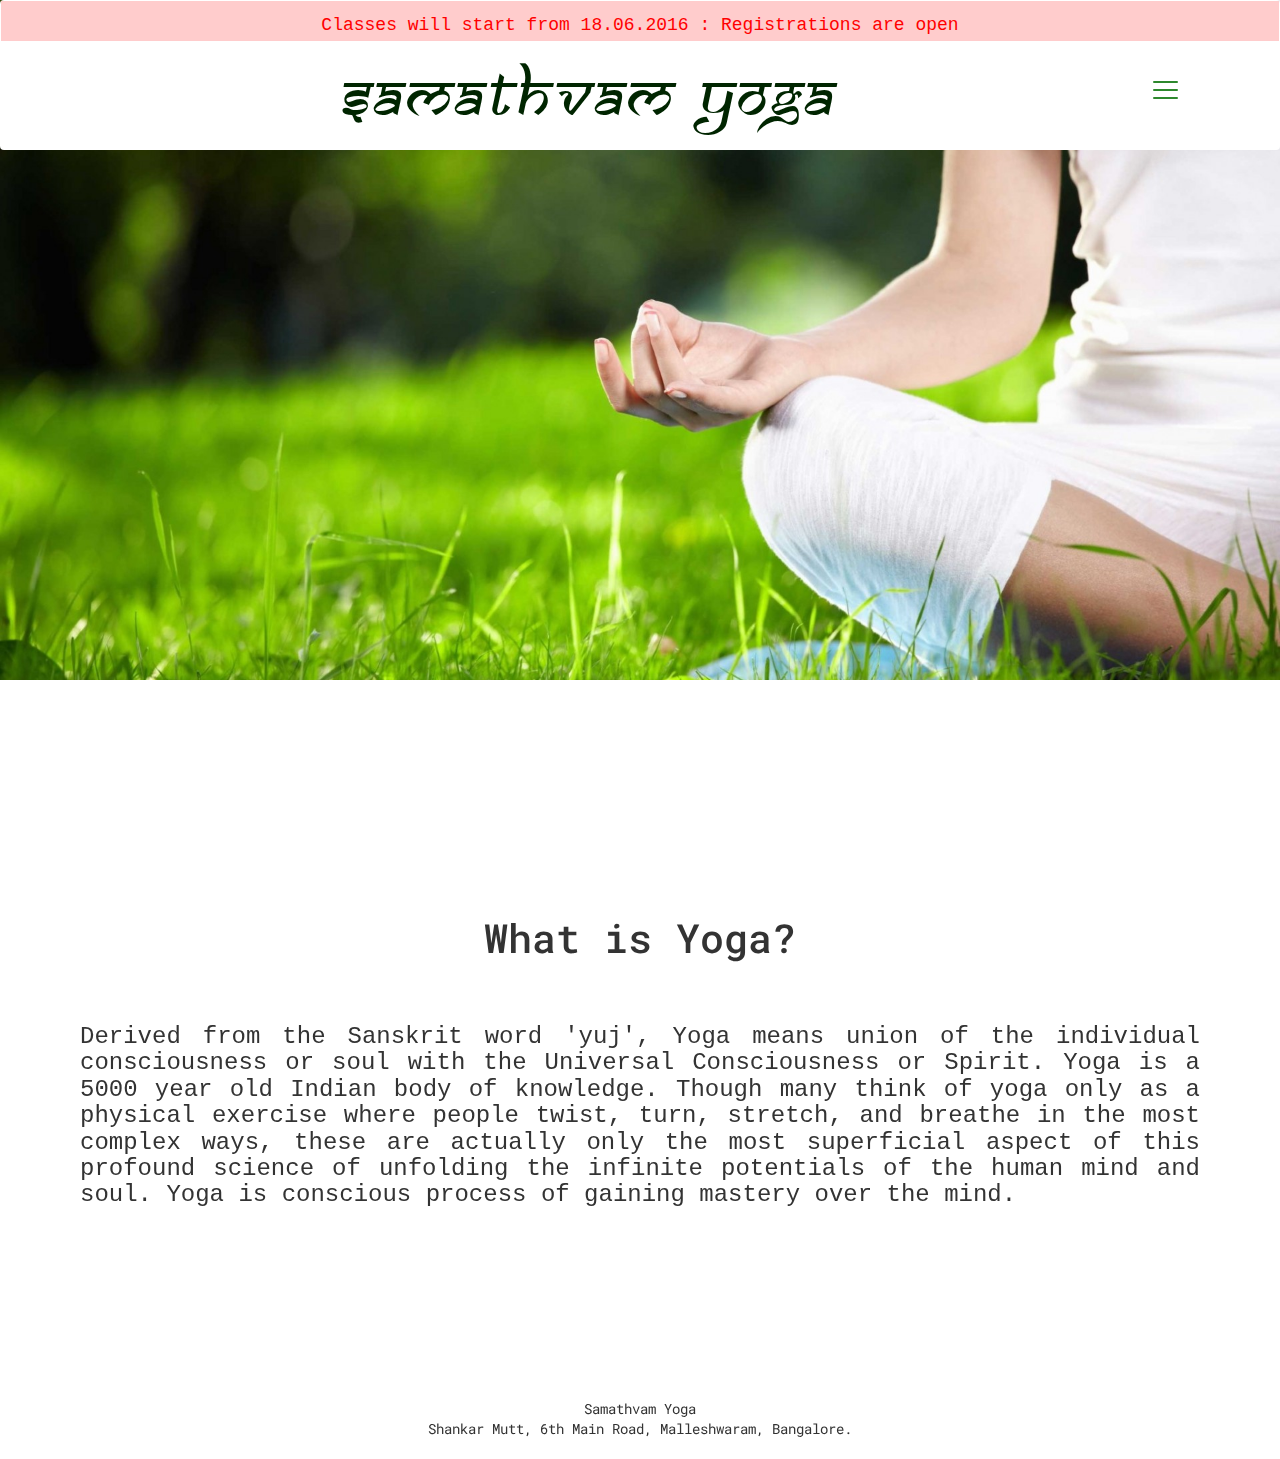
<file: index.html>
<!DOCTYPE HTML>
<html lang="en">
	<head>

		<meta charset="utf-8">
	    <meta http-equiv="X-UA-Compatible" content="IE=edge">
	    <meta name="viewport" content="width=device-width, initial-scale=1">

	    <link rel="shortcut icon" href="images/favicon.ico" /> <!--favicon-->
	    <title>Samathvam Yoga</title>

	    <!-- CSS Stylesheets-->
	    <link href="css/normalize.css" rel="stylesheet" type="text/css">
        <link href="css/bootstrap.min.css" rel="stylesheet" type="text/css">
        <link href="./jquery-ui-1.11.4.custom/jquery-ui.min.css" rel="stylesheet" type="text/css">
        <link href="css/style.css" rel="stylesheet" type="text/css">

        <!--Fonts-->
        <link href='https://fonts.googleapis.com/css?family=Roboto+Mono:400,500,700' rel='stylesheet' type='text/css'><!--Roboto Mono-->

        <!-- Javascript Files -->
        <script src="./js/jquery-1.11.3.js" type="text/javascript"></script>
        <script src="./jquery-ui-1.11.4.custom/jquery-ui.min.js" type="text/javascript"></script>
        <script src="./js/bootstrap.min.js" type="text/javascript"></script>
        <script src="parallax.js-1.3.1/parallax.min.js" type="text/javascript"></script>

        <script type="text/javascript">

        //hamburgler 's code
        function togglescroll() {
            $('body').on('touchstart', function(e) {
                if ($('body').hasClass('noscroll')) {
                    e.preventDefault();
                }
            });
        }

        $(document).ready(function() {
            togglescroll()
            $(".icon").click(function() {
            $(".mobilenav").fadeToggle(500);
            $(".top-menu").toggleClass("top-animate");
            $("body").toggleClass("noscroll");
            $(".mid-menu").toggleClass("mid-animate");
            $(".bottom-menu").toggleClass("bottom-animate");
        });


        $(".mobilenav li a").mouseenter(function(){
           	$(this).css("font-weight","bolder");
           	$(this).css("text-decoration","underline");
            $(this).animate({
            	"color": "#002500",                         //code for styling anchor elements inside hamburgler
            	"letter-spacing":"8px"},850,function(){});
            });

        $(".mobilenav li a").mouseleave(function(){

            $(this).animate({
            	"color": "#2d882d",
            	"letter-spacing":"0.5px"},200,function(){});
            	$(this).css("font-weight","bold");
            	$(this).css("text-decoration","none");
            });



        $(document).keydown(function(e) {            //code for hamburgler
            if (e.keyCode == 27) {
                $(".mobilenav").fadeOut(500);
                $(".top-menu").removeClass("top-animate");
                $("body").removeClass("noscroll");
                $(".mid-menu").removeClass("mid-animate");
                $(".bottom-menu").removeClass("bottom-animate");
  			}
			});
    	});

        </script>



	</head>


	<body>

		<style type="text/css">
			@font-face {font-family: Samarkan; src: url('SAMARO__.TTF');}
			#top-title  h1 {
				font-family: Samarkan;
				font-size: 60px;
				letter-spacing: 4px;
				color: #002500;
				text-align: center;

			}
			#top-title a {
				text-decoration: none !important;
			}
		</style>

		<nav class="navbar">
			<div class="announcement">
				<h4>Classes will start from 18.06.2016 : Registrations are open</h4>
			</div>
			<div class="row top-margin">
				<div class="col-md-5 col-md-offset-3">
					<div id="top-title">
						<a href="index.html"><h1>SAMATHVAM YOGA</h1></a>
					</div>
				</div>
	    		<!--hamburgler's code-->
	    		<div class="col-md-1 col-md-offset-3">
					<div class="mobilenav">
						<ul>
							<li><a href="index.html">Home</a></li>
							<li><a href="#">About</a></li>
							<li><a href="#">Courses</a></li>
							<li><a href="#">Gallery</a></li>
					        <li><a href="#">Blog</a></li>
					        <li><a href="#">Contact</a></li>
				        </ul>
			        </div>
			        <a href="javascript:void(0)" class="icon">
				        <div class="hamburger"></div>
				        <div class="menui top-menu"></div>
				        <div class="menui mid-menu"></div>
				        <div class="menui bottom-menu"></div>

			        </a>
		    	</div>
	    	</div>
		</nav>




		<div class="jumbotron">
			<div class="parallax-window" data-parallax = "scroll" data-image-src="./images/jumbo.jpg"></div>
		</div>


		<div class="info">
			<h2>What is Yoga?<br><br></h2>
			<h3>Derived from the Sanskrit word 'yuj', Yoga means union of the individual consciousness or soul with the Universal Consciousness or Spirit. Yoga is a 5000 year old Indian body of knowledge. Though many think of yoga only as a physical exercise where people twist, turn, stretch, and breathe in the most complex ways, these are actually only the most superficial aspect of this profound science of unfolding the infinite potentials of the human mind and soul. Yoga is conscious process of gaining mastery over the mind. </h3>
		</div>


	</body>
	<footer>
		<div>
			<p>
				<br><br>Samathvam Yoga <br> Shankar Mutt, 6th Main Road, Malleshwaram, Bangalore.<br><br>
			</p>
		</div>
	</footer>
</html>
</file>
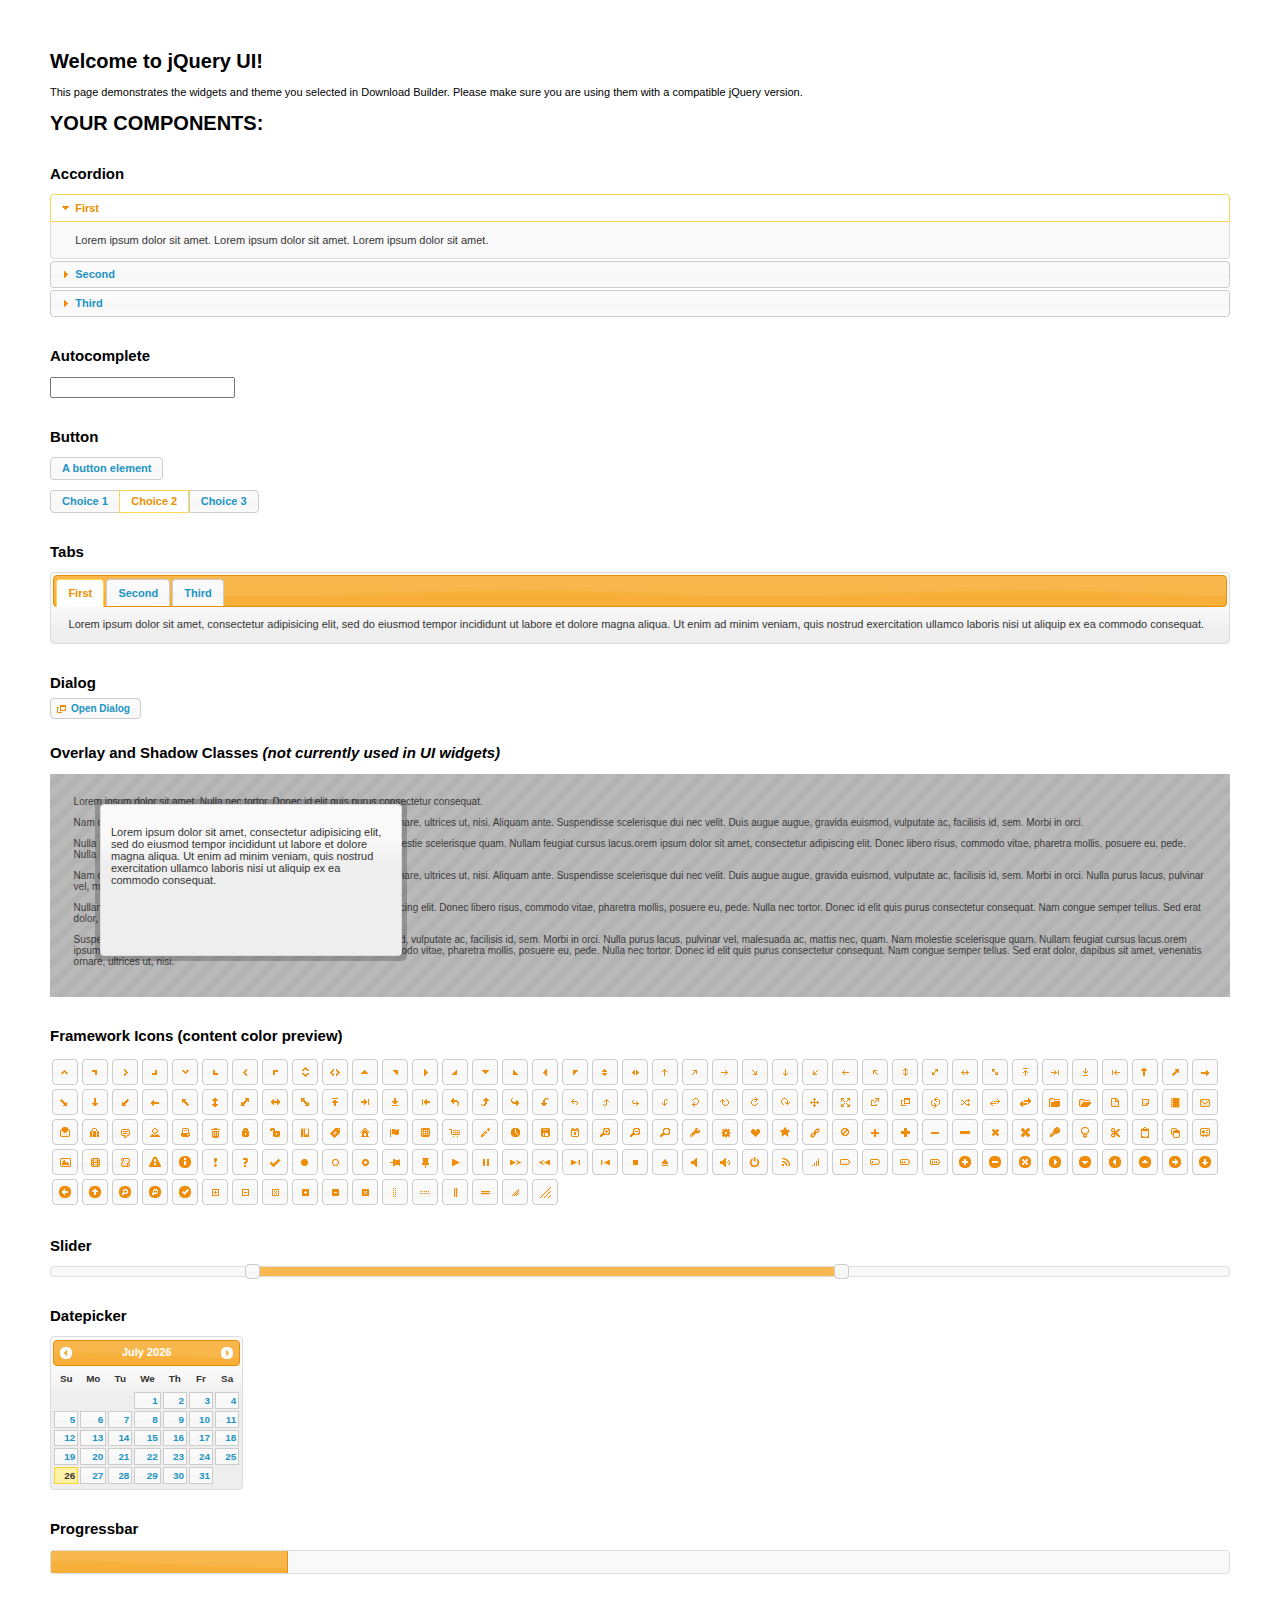
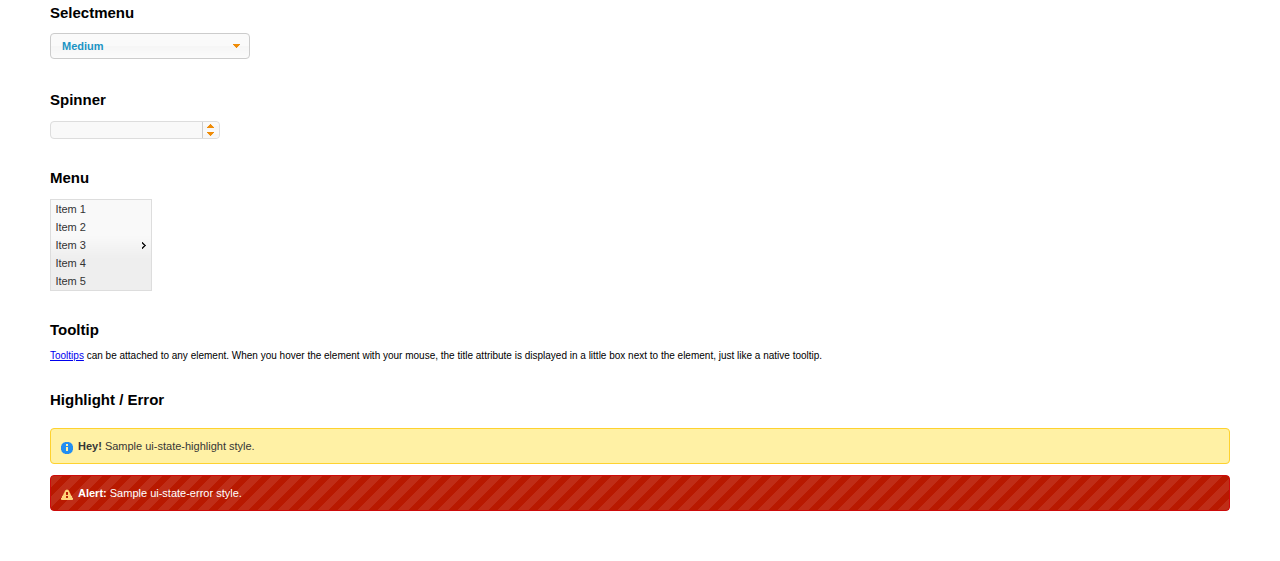
<file: jquery-ui-1.11.4.custom/index.html>
<!doctype html>
<html lang="us">
<head>
	<meta charset="utf-8">
	<title>jQuery UI Example Page</title>
	<link href="jquery-ui.css" rel="stylesheet">
	<style>
	body{
		font: 62.5% "Trebuchet MS", sans-serif;
		margin: 50px;
	}
	.demoHeaders {
		margin-top: 2em;
	}
	#dialog-link {
		padding: .4em 1em .4em 20px;
		text-decoration: none;
		position: relative;
	}
	#dialog-link span.ui-icon {
		margin: 0 5px 0 0;
		position: absolute;
		left: .2em;
		top: 50%;
		margin-top: -8px;
	}
	#icons {
		margin: 0;
		padding: 0;
	}
	#icons li {
		margin: 2px;
		position: relative;
		padding: 4px 0;
		cursor: pointer;
		float: left;
		list-style: none;
	}
	#icons span.ui-icon {
		float: left;
		margin: 0 4px;
	}
	.fakewindowcontain .ui-widget-overlay {
		position: absolute;
	}
	select {
		width: 200px;
	}
	</style>
</head>
<body>

<h1>Welcome to jQuery UI!</h1>

<div class="ui-widget">
	<p>This page demonstrates the widgets and theme you selected in Download Builder. Please make sure you are using them with a compatible jQuery version.</p>
</div>

<h1>YOUR COMPONENTS:</h1>


<!-- Accordion -->
<h2 class="demoHeaders">Accordion</h2>
<div id="accordion">
	<h3>First</h3>
	<div>Lorem ipsum dolor sit amet. Lorem ipsum dolor sit amet. Lorem ipsum dolor sit amet.</div>
	<h3>Second</h3>
	<div>Phasellus mattis tincidunt nibh.</div>
	<h3>Third</h3>
	<div>Nam dui erat, auctor a, dignissim quis.</div>
</div>



<!-- Autocomplete -->
<h2 class="demoHeaders">Autocomplete</h2>
<div>
	<input id="autocomplete" title="type &quot;a&quot;">
</div>



<!-- Button -->
<h2 class="demoHeaders">Button</h2>
<button id="button">A button element</button>
<form style="margin-top: 1em;">
	<div id="radioset">
		<input type="radio" id="radio1" name="radio"><label for="radio1">Choice 1</label>
		<input type="radio" id="radio2" name="radio" checked="checked"><label for="radio2">Choice 2</label>
		<input type="radio" id="radio3" name="radio"><label for="radio3">Choice 3</label>
	</div>
</form>



<!-- Tabs -->
<h2 class="demoHeaders">Tabs</h2>
<div id="tabs">
	<ul>
		<li><a href="#tabs-1">First</a></li>
		<li><a href="#tabs-2">Second</a></li>
		<li><a href="#tabs-3">Third</a></li>
	</ul>
	<div id="tabs-1">Lorem ipsum dolor sit amet, consectetur adipisicing elit, sed do eiusmod tempor incididunt ut labore et dolore magna aliqua. Ut enim ad minim veniam, quis nostrud exercitation ullamco laboris nisi ut aliquip ex ea commodo consequat.</div>
	<div id="tabs-2">Phasellus mattis tincidunt nibh. Cras orci urna, blandit id, pretium vel, aliquet ornare, felis. Maecenas scelerisque sem non nisl. Fusce sed lorem in enim dictum bibendum.</div>
	<div id="tabs-3">Nam dui erat, auctor a, dignissim quis, sollicitudin eu, felis. Pellentesque nisi urna, interdum eget, sagittis et, consequat vestibulum, lacus. Mauris porttitor ullamcorper augue.</div>
</div>



<!-- Dialog NOTE: Dialog is not generated by UI in this demo so it can be visually styled in themeroller-->
<h2 class="demoHeaders">Dialog</h2>
<p><a href="#" id="dialog-link" class="ui-state-default ui-corner-all"><span class="ui-icon ui-icon-newwin"></span>Open Dialog</a></p>

<h2 class="demoHeaders">Overlay and Shadow Classes <em>(not currently used in UI widgets)</em></h2>
<div style="position: relative; width: 96%; height: 200px; padding:1% 2%; overflow:hidden;" class="fakewindowcontain">
	<p>Lorem ipsum dolor sit amet,  Nulla nec tortor. Donec id elit quis purus consectetur consequat. </p><p>Nam congue semper tellus. Sed erat dolor, dapibus sit amet, venenatis ornare, ultrices ut, nisi. Aliquam ante. Suspendisse scelerisque dui nec velit. Duis augue augue, gravida euismod, vulputate ac, facilisis id, sem. Morbi in orci. </p><p>Nulla purus lacus, pulvinar vel, malesuada ac, mattis nec, quam. Nam molestie scelerisque quam. Nullam feugiat cursus lacus.orem ipsum dolor sit amet, consectetur adipiscing elit. Donec libero risus, commodo vitae, pharetra mollis, posuere eu, pede. Nulla nec tortor. Donec id elit quis purus consectetur consequat. </p><p>Nam congue semper tellus. Sed erat dolor, dapibus sit amet, venenatis ornare, ultrices ut, nisi. Aliquam ante. Suspendisse scelerisque dui nec velit. Duis augue augue, gravida euismod, vulputate ac, facilisis id, sem. Morbi in orci. Nulla purus lacus, pulvinar vel, malesuada ac, mattis nec, quam. Nam molestie scelerisque quam. </p><p>Nullam feugiat cursus lacus.orem ipsum dolor sit amet, consectetur adipiscing elit. Donec libero risus, commodo vitae, pharetra mollis, posuere eu, pede. Nulla nec tortor. Donec id elit quis purus consectetur consequat. Nam congue semper tellus. Sed erat dolor, dapibus sit amet, venenatis ornare, ultrices ut, nisi. Aliquam ante. </p><p>Suspendisse scelerisque dui nec velit. Duis augue augue, gravida euismod, vulputate ac, facilisis id, sem. Morbi in orci. Nulla purus lacus, pulvinar vel, malesuada ac, mattis nec, quam. Nam molestie scelerisque quam. Nullam feugiat cursus lacus.orem ipsum dolor sit amet, consectetur adipiscing elit. Donec libero risus, commodo vitae, pharetra mollis, posuere eu, pede. Nulla nec tortor. Donec id elit quis purus consectetur consequat. Nam congue semper tellus. Sed erat dolor, dapibus sit amet, venenatis ornare, ultrices ut, nisi. </p>

	<!-- ui-dialog -->
	<div class="ui-overlay"><div class="ui-widget-overlay"></div><div class="ui-widget-shadow ui-corner-all" style="width: 302px; height: 152px; position: absolute; left: 50px; top: 30px;"></div></div>
	<div style="position: absolute; width: 280px; height: 130px;left: 50px; top: 30px; padding: 10px;" class="ui-widget ui-widget-content ui-corner-all">
		<div class="ui-dialog-content ui-widget-content" style="background: none; border: 0;">
			<p>Lorem ipsum dolor sit amet, consectetur adipisicing elit, sed do eiusmod tempor incididunt ut labore et dolore magna aliqua. Ut enim ad minim veniam, quis nostrud exercitation ullamco laboris nisi ut aliquip ex ea commodo consequat.</p>
		</div>
	</div>

</div>

<!-- ui-dialog -->
<div id="dialog" title="Dialog Title">
	<p>Lorem ipsum dolor sit amet, consectetur adipisicing elit, sed do eiusmod tempor incididunt ut labore et dolore magna aliqua. Ut enim ad minim veniam, quis nostrud exercitation ullamco laboris nisi ut aliquip ex ea commodo consequat.</p>
</div>



<h2 class="demoHeaders">Framework Icons (content color preview)</h2>
<ul id="icons" class="ui-widget ui-helper-clearfix">
	<li class="ui-state-default ui-corner-all" title=".ui-icon-carat-1-n"><span class="ui-icon ui-icon-carat-1-n"></span></li>
	<li class="ui-state-default ui-corner-all" title=".ui-icon-carat-1-ne"><span class="ui-icon ui-icon-carat-1-ne"></span></li>
	<li class="ui-state-default ui-corner-all" title=".ui-icon-carat-1-e"><span class="ui-icon ui-icon-carat-1-e"></span></li>
	<li class="ui-state-default ui-corner-all" title=".ui-icon-carat-1-se"><span class="ui-icon ui-icon-carat-1-se"></span></li>
	<li class="ui-state-default ui-corner-all" title=".ui-icon-carat-1-s"><span class="ui-icon ui-icon-carat-1-s"></span></li>
	<li class="ui-state-default ui-corner-all" title=".ui-icon-carat-1-sw"><span class="ui-icon ui-icon-carat-1-sw"></span></li>
	<li class="ui-state-default ui-corner-all" title=".ui-icon-carat-1-w"><span class="ui-icon ui-icon-carat-1-w"></span></li>
	<li class="ui-state-default ui-corner-all" title=".ui-icon-carat-1-nw"><span class="ui-icon ui-icon-carat-1-nw"></span></li>
	<li class="ui-state-default ui-corner-all" title=".ui-icon-carat-2-n-s"><span class="ui-icon ui-icon-carat-2-n-s"></span></li>
	<li class="ui-state-default ui-corner-all" title=".ui-icon-carat-2-e-w"><span class="ui-icon ui-icon-carat-2-e-w"></span></li>
	<li class="ui-state-default ui-corner-all" title=".ui-icon-triangle-1-n"><span class="ui-icon ui-icon-triangle-1-n"></span></li>
	<li class="ui-state-default ui-corner-all" title=".ui-icon-triangle-1-ne"><span class="ui-icon ui-icon-triangle-1-ne"></span></li>
	<li class="ui-state-default ui-corner-all" title=".ui-icon-triangle-1-e"><span class="ui-icon ui-icon-triangle-1-e"></span></li>
	<li class="ui-state-default ui-corner-all" title=".ui-icon-triangle-1-se"><span class="ui-icon ui-icon-triangle-1-se"></span></li>
	<li class="ui-state-default ui-corner-all" title=".ui-icon-triangle-1-s"><span class="ui-icon ui-icon-triangle-1-s"></span></li>
	<li class="ui-state-default ui-corner-all" title=".ui-icon-triangle-1-sw"><span class="ui-icon ui-icon-triangle-1-sw"></span></li>
	<li class="ui-state-default ui-corner-all" title=".ui-icon-triangle-1-w"><span class="ui-icon ui-icon-triangle-1-w"></span></li>
	<li class="ui-state-default ui-corner-all" title=".ui-icon-triangle-1-nw"><span class="ui-icon ui-icon-triangle-1-nw"></span></li>
	<li class="ui-state-default ui-corner-all" title=".ui-icon-triangle-2-n-s"><span class="ui-icon ui-icon-triangle-2-n-s"></span></li>
	<li class="ui-state-default ui-corner-all" title=".ui-icon-triangle-2-e-w"><span class="ui-icon ui-icon-triangle-2-e-w"></span></li>
	<li class="ui-state-default ui-corner-all" title=".ui-icon-arrow-1-n"><span class="ui-icon ui-icon-arrow-1-n"></span></li>
	<li class="ui-state-default ui-corner-all" title=".ui-icon-arrow-1-ne"><span class="ui-icon ui-icon-arrow-1-ne"></span></li>
	<li class="ui-state-default ui-corner-all" title=".ui-icon-arrow-1-e"><span class="ui-icon ui-icon-arrow-1-e"></span></li>
	<li class="ui-state-default ui-corner-all" title=".ui-icon-arrow-1-se"><span class="ui-icon ui-icon-arrow-1-se"></span></li>
	<li class="ui-state-default ui-corner-all" title=".ui-icon-arrow-1-s"><span class="ui-icon ui-icon-arrow-1-s"></span></li>
	<li class="ui-state-default ui-corner-all" title=".ui-icon-arrow-1-sw"><span class="ui-icon ui-icon-arrow-1-sw"></span></li>
	<li class="ui-state-default ui-corner-all" title=".ui-icon-arrow-1-w"><span class="ui-icon ui-icon-arrow-1-w"></span></li>
	<li class="ui-state-default ui-corner-all" title=".ui-icon-arrow-1-nw"><span class="ui-icon ui-icon-arrow-1-nw"></span></li>
	<li class="ui-state-default ui-corner-all" title=".ui-icon-arrow-2-n-s"><span class="ui-icon ui-icon-arrow-2-n-s"></span></li>
	<li class="ui-state-default ui-corner-all" title=".ui-icon-arrow-2-ne-sw"><span class="ui-icon ui-icon-arrow-2-ne-sw"></span></li>
	<li class="ui-state-default ui-corner-all" title=".ui-icon-arrow-2-e-w"><span class="ui-icon ui-icon-arrow-2-e-w"></span></li>
	<li class="ui-state-default ui-corner-all" title=".ui-icon-arrow-2-se-nw"><span class="ui-icon ui-icon-arrow-2-se-nw"></span></li>
	<li class="ui-state-default ui-corner-all" title=".ui-icon-arrowstop-1-n"><span class="ui-icon ui-icon-arrowstop-1-n"></span></li>
	<li class="ui-state-default ui-corner-all" title=".ui-icon-arrowstop-1-e"><span class="ui-icon ui-icon-arrowstop-1-e"></span></li>
	<li class="ui-state-default ui-corner-all" title=".ui-icon-arrowstop-1-s"><span class="ui-icon ui-icon-arrowstop-1-s"></span></li>
	<li class="ui-state-default ui-corner-all" title=".ui-icon-arrowstop-1-w"><span class="ui-icon ui-icon-arrowstop-1-w"></span></li>
	<li class="ui-state-default ui-corner-all" title=".ui-icon-arrowthick-1-n"><span class="ui-icon ui-icon-arrowthick-1-n"></span></li>
	<li class="ui-state-default ui-corner-all" title=".ui-icon-arrowthick-1-ne"><span class="ui-icon ui-icon-arrowthick-1-ne"></span></li>
	<li class="ui-state-default ui-corner-all" title=".ui-icon-arrowthick-1-e"><span class="ui-icon ui-icon-arrowthick-1-e"></span></li>
	<li class="ui-state-default ui-corner-all" title=".ui-icon-arrowthick-1-se"><span class="ui-icon ui-icon-arrowthick-1-se"></span></li>
	<li class="ui-state-default ui-corner-all" title=".ui-icon-arrowthick-1-s"><span class="ui-icon ui-icon-arrowthick-1-s"></span></li>
	<li class="ui-state-default ui-corner-all" title=".ui-icon-arrowthick-1-sw"><span class="ui-icon ui-icon-arrowthick-1-sw"></span></li>
	<li class="ui-state-default ui-corner-all" title=".ui-icon-arrowthick-1-w"><span class="ui-icon ui-icon-arrowthick-1-w"></span></li>
	<li class="ui-state-default ui-corner-all" title=".ui-icon-arrowthick-1-nw"><span class="ui-icon ui-icon-arrowthick-1-nw"></span></li>
	<li class="ui-state-default ui-corner-all" title=".ui-icon-arrowthick-2-n-s"><span class="ui-icon ui-icon-arrowthick-2-n-s"></span></li>
	<li class="ui-state-default ui-corner-all" title=".ui-icon-arrowthick-2-ne-sw"><span class="ui-icon ui-icon-arrowthick-2-ne-sw"></span></li>
	<li class="ui-state-default ui-corner-all" title=".ui-icon-arrowthick-2-e-w"><span class="ui-icon ui-icon-arrowthick-2-e-w"></span></li>
	<li class="ui-state-default ui-corner-all" title=".ui-icon-arrowthick-2-se-nw"><span class="ui-icon ui-icon-arrowthick-2-se-nw"></span></li>
	<li class="ui-state-default ui-corner-all" title=".ui-icon-arrowthickstop-1-n"><span class="ui-icon ui-icon-arrowthickstop-1-n"></span></li>
	<li class="ui-state-default ui-corner-all" title=".ui-icon-arrowthickstop-1-e"><span class="ui-icon ui-icon-arrowthickstop-1-e"></span></li>
	<li class="ui-state-default ui-corner-all" title=".ui-icon-arrowthickstop-1-s"><span class="ui-icon ui-icon-arrowthickstop-1-s"></span></li>
	<li class="ui-state-default ui-corner-all" title=".ui-icon-arrowthickstop-1-w"><span class="ui-icon ui-icon-arrowthickstop-1-w"></span></li>
	<li class="ui-state-default ui-corner-all" title=".ui-icon-arrowreturnthick-1-w"><span class="ui-icon ui-icon-arrowreturnthick-1-w"></span></li>
	<li class="ui-state-default ui-corner-all" title=".ui-icon-arrowreturnthick-1-n"><span class="ui-icon ui-icon-arrowreturnthick-1-n"></span></li>
	<li class="ui-state-default ui-corner-all" title=".ui-icon-arrowreturnthick-1-e"><span class="ui-icon ui-icon-arrowreturnthick-1-e"></span></li>
	<li class="ui-state-default ui-corner-all" title=".ui-icon-arrowreturnthick-1-s"><span class="ui-icon ui-icon-arrowreturnthick-1-s"></span></li>
	<li class="ui-state-default ui-corner-all" title=".ui-icon-arrowreturn-1-w"><span class="ui-icon ui-icon-arrowreturn-1-w"></span></li>
	<li class="ui-state-default ui-corner-all" title=".ui-icon-arrowreturn-1-n"><span class="ui-icon ui-icon-arrowreturn-1-n"></span></li>
	<li class="ui-state-default ui-corner-all" title=".ui-icon-arrowreturn-1-e"><span class="ui-icon ui-icon-arrowreturn-1-e"></span></li>
	<li class="ui-state-default ui-corner-all" title=".ui-icon-arrowreturn-1-s"><span class="ui-icon ui-icon-arrowreturn-1-s"></span></li>
	<li class="ui-state-default ui-corner-all" title=".ui-icon-arrowrefresh-1-w"><span class="ui-icon ui-icon-arrowrefresh-1-w"></span></li>
	<li class="ui-state-default ui-corner-all" title=".ui-icon-arrowrefresh-1-n"><span class="ui-icon ui-icon-arrowrefresh-1-n"></span></li>
	<li class="ui-state-default ui-corner-all" title=".ui-icon-arrowrefresh-1-e"><span class="ui-icon ui-icon-arrowrefresh-1-e"></span></li>
	<li class="ui-state-default ui-corner-all" title=".ui-icon-arrowrefresh-1-s"><span class="ui-icon ui-icon-arrowrefresh-1-s"></span></li>
	<li class="ui-state-default ui-corner-all" title=".ui-icon-arrow-4"><span class="ui-icon ui-icon-arrow-4"></span></li>
	<li class="ui-state-default ui-corner-all" title=".ui-icon-arrow-4-diag"><span class="ui-icon ui-icon-arrow-4-diag"></span></li>
	<li class="ui-state-default ui-corner-all" title=".ui-icon-extlink"><span class="ui-icon ui-icon-extlink"></span></li>
	<li class="ui-state-default ui-corner-all" title=".ui-icon-newwin"><span class="ui-icon ui-icon-newwin"></span></li>
	<li class="ui-state-default ui-corner-all" title=".ui-icon-refresh"><span class="ui-icon ui-icon-refresh"></span></li>
	<li class="ui-state-default ui-corner-all" title=".ui-icon-shuffle"><span class="ui-icon ui-icon-shuffle"></span></li>
	<li class="ui-state-default ui-corner-all" title=".ui-icon-transfer-e-w"><span class="ui-icon ui-icon-transfer-e-w"></span></li>
	<li class="ui-state-default ui-corner-all" title=".ui-icon-transferthick-e-w"><span class="ui-icon ui-icon-transferthick-e-w"></span></li>
	<li class="ui-state-default ui-corner-all" title=".ui-icon-folder-collapsed"><span class="ui-icon ui-icon-folder-collapsed"></span></li>
	<li class="ui-state-default ui-corner-all" title=".ui-icon-folder-open"><span class="ui-icon ui-icon-folder-open"></span></li>
	<li class="ui-state-default ui-corner-all" title=".ui-icon-document"><span class="ui-icon ui-icon-document"></span></li>
	<li class="ui-state-default ui-corner-all" title=".ui-icon-document-b"><span class="ui-icon ui-icon-document-b"></span></li>
	<li class="ui-state-default ui-corner-all" title=".ui-icon-note"><span class="ui-icon ui-icon-note"></span></li>
	<li class="ui-state-default ui-corner-all" title=".ui-icon-mail-closed"><span class="ui-icon ui-icon-mail-closed"></span></li>
	<li class="ui-state-default ui-corner-all" title=".ui-icon-mail-open"><span class="ui-icon ui-icon-mail-open"></span></li>
	<li class="ui-state-default ui-corner-all" title=".ui-icon-suitcase"><span class="ui-icon ui-icon-suitcase"></span></li>
	<li class="ui-state-default ui-corner-all" title=".ui-icon-comment"><span class="ui-icon ui-icon-comment"></span></li>
	<li class="ui-state-default ui-corner-all" title=".ui-icon-person"><span class="ui-icon ui-icon-person"></span></li>
	<li class="ui-state-default ui-corner-all" title=".ui-icon-print"><span class="ui-icon ui-icon-print"></span></li>
	<li class="ui-state-default ui-corner-all" title=".ui-icon-trash"><span class="ui-icon ui-icon-trash"></span></li>
	<li class="ui-state-default ui-corner-all" title=".ui-icon-locked"><span class="ui-icon ui-icon-locked"></span></li>
	<li class="ui-state-default ui-corner-all" title=".ui-icon-unlocked"><span class="ui-icon ui-icon-unlocked"></span></li>
	<li class="ui-state-default ui-corner-all" title=".ui-icon-bookmark"><span class="ui-icon ui-icon-bookmark"></span></li>
	<li class="ui-state-default ui-corner-all" title=".ui-icon-tag"><span class="ui-icon ui-icon-tag"></span></li>
	<li class="ui-state-default ui-corner-all" title=".ui-icon-home"><span class="ui-icon ui-icon-home"></span></li>
	<li class="ui-state-default ui-corner-all" title=".ui-icon-flag"><span class="ui-icon ui-icon-flag"></span></li>
	<li class="ui-state-default ui-corner-all" title=".ui-icon-calculator"><span class="ui-icon ui-icon-calculator"></span></li>
	<li class="ui-state-default ui-corner-all" title=".ui-icon-cart"><span class="ui-icon ui-icon-cart"></span></li>
	<li class="ui-state-default ui-corner-all" title=".ui-icon-pencil"><span class="ui-icon ui-icon-pencil"></span></li>
	<li class="ui-state-default ui-corner-all" title=".ui-icon-clock"><span class="ui-icon ui-icon-clock"></span></li>
	<li class="ui-state-default ui-corner-all" title=".ui-icon-disk"><span class="ui-icon ui-icon-disk"></span></li>
	<li class="ui-state-default ui-corner-all" title=".ui-icon-calendar"><span class="ui-icon ui-icon-calendar"></span></li>
	<li class="ui-state-default ui-corner-all" title=".ui-icon-zoomin"><span class="ui-icon ui-icon-zoomin"></span></li>
	<li class="ui-state-default ui-corner-all" title=".ui-icon-zoomout"><span class="ui-icon ui-icon-zoomout"></span></li>
	<li class="ui-state-default ui-corner-all" title=".ui-icon-search"><span class="ui-icon ui-icon-search"></span></li>
	<li class="ui-state-default ui-corner-all" title=".ui-icon-wrench"><span class="ui-icon ui-icon-wrench"></span></li>
	<li class="ui-state-default ui-corner-all" title=".ui-icon-gear"><span class="ui-icon ui-icon-gear"></span></li>
	<li class="ui-state-default ui-corner-all" title=".ui-icon-heart"><span class="ui-icon ui-icon-heart"></span></li>
	<li class="ui-state-default ui-corner-all" title=".ui-icon-star"><span class="ui-icon ui-icon-star"></span></li>
	<li class="ui-state-default ui-corner-all" title=".ui-icon-link"><span class="ui-icon ui-icon-link"></span></li>
	<li class="ui-state-default ui-corner-all" title=".ui-icon-cancel"><span class="ui-icon ui-icon-cancel"></span></li>
	<li class="ui-state-default ui-corner-all" title=".ui-icon-plus"><span class="ui-icon ui-icon-plus"></span></li>
	<li class="ui-state-default ui-corner-all" title=".ui-icon-plusthick"><span class="ui-icon ui-icon-plusthick"></span></li>
	<li class="ui-state-default ui-corner-all" title=".ui-icon-minus"><span class="ui-icon ui-icon-minus"></span></li>
	<li class="ui-state-default ui-corner-all" title=".ui-icon-minusthick"><span class="ui-icon ui-icon-minusthick"></span></li>
	<li class="ui-state-default ui-corner-all" title=".ui-icon-close"><span class="ui-icon ui-icon-close"></span></li>
	<li class="ui-state-default ui-corner-all" title=".ui-icon-closethick"><span class="ui-icon ui-icon-closethick"></span></li>
	<li class="ui-state-default ui-corner-all" title=".ui-icon-key"><span class="ui-icon ui-icon-key"></span></li>
	<li class="ui-state-default ui-corner-all" title=".ui-icon-lightbulb"><span class="ui-icon ui-icon-lightbulb"></span></li>
	<li class="ui-state-default ui-corner-all" title=".ui-icon-scissors"><span class="ui-icon ui-icon-scissors"></span></li>
	<li class="ui-state-default ui-corner-all" title=".ui-icon-clipboard"><span class="ui-icon ui-icon-clipboard"></span></li>
	<li class="ui-state-default ui-corner-all" title=".ui-icon-copy"><span class="ui-icon ui-icon-copy"></span></li>
	<li class="ui-state-default ui-corner-all" title=".ui-icon-contact"><span class="ui-icon ui-icon-contact"></span></li>
	<li class="ui-state-default ui-corner-all" title=".ui-icon-image"><span class="ui-icon ui-icon-image"></span></li>
	<li class="ui-state-default ui-corner-all" title=".ui-icon-video"><span class="ui-icon ui-icon-video"></span></li>
	<li class="ui-state-default ui-corner-all" title=".ui-icon-script"><span class="ui-icon ui-icon-script"></span></li>
	<li class="ui-state-default ui-corner-all" title=".ui-icon-alert"><span class="ui-icon ui-icon-alert"></span></li>
	<li class="ui-state-default ui-corner-all" title=".ui-icon-info"><span class="ui-icon ui-icon-info"></span></li>
	<li class="ui-state-default ui-corner-all" title=".ui-icon-notice"><span class="ui-icon ui-icon-notice"></span></li>
	<li class="ui-state-default ui-corner-all" title=".ui-icon-help"><span class="ui-icon ui-icon-help"></span></li>
	<li class="ui-state-default ui-corner-all" title=".ui-icon-check"><span class="ui-icon ui-icon-check"></span></li>
	<li class="ui-state-default ui-corner-all" title=".ui-icon-bullet"><span class="ui-icon ui-icon-bullet"></span></li>
	<li class="ui-state-default ui-corner-all" title=".ui-icon-radio-off"><span class="ui-icon ui-icon-radio-off"></span></li>
	<li class="ui-state-default ui-corner-all" title=".ui-icon-radio-on"><span class="ui-icon ui-icon-radio-on"></span></li>
	<li class="ui-state-default ui-corner-all" title=".ui-icon-pin-w"><span class="ui-icon ui-icon-pin-w"></span></li>
	<li class="ui-state-default ui-corner-all" title=".ui-icon-pin-s"><span class="ui-icon ui-icon-pin-s"></span></li>
	<li class="ui-state-default ui-corner-all" title=".ui-icon-play"><span class="ui-icon ui-icon-play"></span></li>
	<li class="ui-state-default ui-corner-all" title=".ui-icon-pause"><span class="ui-icon ui-icon-pause"></span></li>
	<li class="ui-state-default ui-corner-all" title=".ui-icon-seek-next"><span class="ui-icon ui-icon-seek-next"></span></li>
	<li class="ui-state-default ui-corner-all" title=".ui-icon-seek-prev"><span class="ui-icon ui-icon-seek-prev"></span></li>
	<li class="ui-state-default ui-corner-all" title=".ui-icon-seek-end"><span class="ui-icon ui-icon-seek-end"></span></li>
	<li class="ui-state-default ui-corner-all" title=".ui-icon-seek-first"><span class="ui-icon ui-icon-seek-first"></span></li>
	<li class="ui-state-default ui-corner-all" title=".ui-icon-stop"><span class="ui-icon ui-icon-stop"></span></li>
	<li class="ui-state-default ui-corner-all" title=".ui-icon-eject"><span class="ui-icon ui-icon-eject"></span></li>
	<li class="ui-state-default ui-corner-all" title=".ui-icon-volume-off"><span class="ui-icon ui-icon-volume-off"></span></li>
	<li class="ui-state-default ui-corner-all" title=".ui-icon-volume-on"><span class="ui-icon ui-icon-volume-on"></span></li>
	<li class="ui-state-default ui-corner-all" title=".ui-icon-power"><span class="ui-icon ui-icon-power"></span></li>
	<li class="ui-state-default ui-corner-all" title=".ui-icon-signal-diag"><span class="ui-icon ui-icon-signal-diag"></span></li>
	<li class="ui-state-default ui-corner-all" title=".ui-icon-signal"><span class="ui-icon ui-icon-signal"></span></li>
	<li class="ui-state-default ui-corner-all" title=".ui-icon-battery-0"><span class="ui-icon ui-icon-battery-0"></span></li>
	<li class="ui-state-default ui-corner-all" title=".ui-icon-battery-1"><span class="ui-icon ui-icon-battery-1"></span></li>
	<li class="ui-state-default ui-corner-all" title=".ui-icon-battery-2"><span class="ui-icon ui-icon-battery-2"></span></li>
	<li class="ui-state-default ui-corner-all" title=".ui-icon-battery-3"><span class="ui-icon ui-icon-battery-3"></span></li>
	<li class="ui-state-default ui-corner-all" title=".ui-icon-circle-plus"><span class="ui-icon ui-icon-circle-plus"></span></li>
	<li class="ui-state-default ui-corner-all" title=".ui-icon-circle-minus"><span class="ui-icon ui-icon-circle-minus"></span></li>
	<li class="ui-state-default ui-corner-all" title=".ui-icon-circle-close"><span class="ui-icon ui-icon-circle-close"></span></li>
	<li class="ui-state-default ui-corner-all" title=".ui-icon-circle-triangle-e"><span class="ui-icon ui-icon-circle-triangle-e"></span></li>
	<li class="ui-state-default ui-corner-all" title=".ui-icon-circle-triangle-s"><span class="ui-icon ui-icon-circle-triangle-s"></span></li>
	<li class="ui-state-default ui-corner-all" title=".ui-icon-circle-triangle-w"><span class="ui-icon ui-icon-circle-triangle-w"></span></li>
	<li class="ui-state-default ui-corner-all" title=".ui-icon-circle-triangle-n"><span class="ui-icon ui-icon-circle-triangle-n"></span></li>
	<li class="ui-state-default ui-corner-all" title=".ui-icon-circle-arrow-e"><span class="ui-icon ui-icon-circle-arrow-e"></span></li>
	<li class="ui-state-default ui-corner-all" title=".ui-icon-circle-arrow-s"><span class="ui-icon ui-icon-circle-arrow-s"></span></li>
	<li class="ui-state-default ui-corner-all" title=".ui-icon-circle-arrow-w"><span class="ui-icon ui-icon-circle-arrow-w"></span></li>
	<li class="ui-state-default ui-corner-all" title=".ui-icon-circle-arrow-n"><span class="ui-icon ui-icon-circle-arrow-n"></span></li>
	<li class="ui-state-default ui-corner-all" title=".ui-icon-circle-zoomin"><span class="ui-icon ui-icon-circle-zoomin"></span></li>
	<li class="ui-state-default ui-corner-all" title=".ui-icon-circle-zoomout"><span class="ui-icon ui-icon-circle-zoomout"></span></li>
	<li class="ui-state-default ui-corner-all" title=".ui-icon-circle-check"><span class="ui-icon ui-icon-circle-check"></span></li>
	<li class="ui-state-default ui-corner-all" title=".ui-icon-circlesmall-plus"><span class="ui-icon ui-icon-circlesmall-plus"></span></li>
	<li class="ui-state-default ui-corner-all" title=".ui-icon-circlesmall-minus"><span class="ui-icon ui-icon-circlesmall-minus"></span></li>
	<li class="ui-state-default ui-corner-all" title=".ui-icon-circlesmall-close"><span class="ui-icon ui-icon-circlesmall-close"></span></li>
	<li class="ui-state-default ui-corner-all" title=".ui-icon-squaresmall-plus"><span class="ui-icon ui-icon-squaresmall-plus"></span></li>
	<li class="ui-state-default ui-corner-all" title=".ui-icon-squaresmall-minus"><span class="ui-icon ui-icon-squaresmall-minus"></span></li>
	<li class="ui-state-default ui-corner-all" title=".ui-icon-squaresmall-close"><span class="ui-icon ui-icon-squaresmall-close"></span></li>
	<li class="ui-state-default ui-corner-all" title=".ui-icon-grip-dotted-vertical"><span class="ui-icon ui-icon-grip-dotted-vertical"></span></li>
	<li class="ui-state-default ui-corner-all" title=".ui-icon-grip-dotted-horizontal"><span class="ui-icon ui-icon-grip-dotted-horizontal"></span></li>
	<li class="ui-state-default ui-corner-all" title=".ui-icon-grip-solid-vertical"><span class="ui-icon ui-icon-grip-solid-vertical"></span></li>
	<li class="ui-state-default ui-corner-all" title=".ui-icon-grip-solid-horizontal"><span class="ui-icon ui-icon-grip-solid-horizontal"></span></li>
	<li class="ui-state-default ui-corner-all" title=".ui-icon-gripsmall-diagonal-se"><span class="ui-icon ui-icon-gripsmall-diagonal-se"></span></li>
	<li class="ui-state-default ui-corner-all" title=".ui-icon-grip-diagonal-se"><span class="ui-icon ui-icon-grip-diagonal-se"></span></li>
</ul>


<!-- Slider -->
<h2 class="demoHeaders">Slider</h2>
<div id="slider"></div>



<!-- Datepicker -->
<h2 class="demoHeaders">Datepicker</h2>
<div id="datepicker"></div>



<!-- Progressbar -->
<h2 class="demoHeaders">Progressbar</h2>
<div id="progressbar"></div>



<!-- Progressbar -->
<h2 class="demoHeaders">Selectmenu</h2>
<select id="selectmenu">
	<option>Slower</option>
	<option>Slow</option>
	<option selected="selected">Medium</option>
	<option>Fast</option>
	<option>Faster</option>
</select>



<!-- Spinner -->
<h2 class="demoHeaders">Spinner</h2>
<input id="spinner">



<!-- Menu -->
<h2 class="demoHeaders">Menu</h2>
<ul style="width:100px;" id="menu">
	<li>Item 1</li>
	<li>Item 2</li>
	<li>Item 3
		<ul>
			<li>Item 3-1</li>
			<li>Item 3-2</li>
			<li>Item 3-3</li>
			<li>Item 3-4</li>
			<li>Item 3-5</li>
		</ul>
	</li>
	<li>Item 4</li>
	<li>Item 5</li>
</ul>



<!-- Tooltip -->
<h2 class="demoHeaders">Tooltip</h2>
<p id="tooltip">
	<a href="#" title="That&apos;s what this widget is">Tooltips</a> can be attached to any element. When you hover
the element with your mouse, the title attribute is displayed in a little box next to the element, just like a native tooltip.
</p>


<!-- Highlight / Error -->
<h2 class="demoHeaders">Highlight / Error</h2>
<div class="ui-widget">
	<div class="ui-state-highlight ui-corner-all" style="margin-top: 20px; padding: 0 .7em;">
		<p><span class="ui-icon ui-icon-info" style="float: left; margin-right: .3em;"></span>
		<strong>Hey!</strong> Sample ui-state-highlight style.</p>
	</div>
</div>
<br>
<div class="ui-widget">
	<div class="ui-state-error ui-corner-all" style="padding: 0 .7em;">
		<p><span class="ui-icon ui-icon-alert" style="float: left; margin-right: .3em;"></span>
		<strong>Alert:</strong> Sample ui-state-error style.</p>
	</div>
</div>

<script src="external/jquery/jquery.js"></script>
<script src="jquery-ui.js"></script>
<script>

$( "#accordion" ).accordion();



var availableTags = [
	"ActionScript",
	"AppleScript",
	"Asp",
	"BASIC",
	"C",
	"C++",
	"Clojure",
	"COBOL",
	"ColdFusion",
	"Erlang",
	"Fortran",
	"Groovy",
	"Haskell",
	"Java",
	"JavaScript",
	"Lisp",
	"Perl",
	"PHP",
	"Python",
	"Ruby",
	"Scala",
	"Scheme"
];
$( "#autocomplete" ).autocomplete({
	source: availableTags
});



$( "#button" ).button();
$( "#radioset" ).buttonset();



$( "#tabs" ).tabs();



$( "#dialog" ).dialog({
	autoOpen: false,
	width: 400,
	buttons: [
		{
			text: "Ok",
			click: function() {
				$( this ).dialog( "close" );
			}
		},
		{
			text: "Cancel",
			click: function() {
				$( this ).dialog( "close" );
			}
		}
	]
});

// Link to open the dialog
$( "#dialog-link" ).click(function( event ) {
	$( "#dialog" ).dialog( "open" );
	event.preventDefault();
});



$( "#datepicker" ).datepicker({
	inline: true
});



$( "#slider" ).slider({
	range: true,
	values: [ 17, 67 ]
});



$( "#progressbar" ).progressbar({
	value: 20
});



$( "#spinner" ).spinner();



$( "#menu" ).menu();



$( "#tooltip" ).tooltip();



$( "#selectmenu" ).selectmenu();


// Hover states on the static widgets
$( "#dialog-link, #icons li" ).hover(
	function() {
		$( this ).addClass( "ui-state-hover" );
	},
	function() {
		$( this ).removeClass( "ui-state-hover" );
	}
);
</script>
</body>
</html>
</file>
<file: css/style.css>
/********
Index.html
********/


/*Hamburgler's css code */

* {
  
  font-family: "Courier New",Courier,monospace;
  -webkit-tap-highlight-color: #2d882d;
  -webkit-tap-highlight-color: transparent;


  /* For some Androids */
  
}

.top-animate {
  background: #2d882d !important;/*color of the cross*/
  top: 13px !important;
  -webkit-transform: rotate(45deg);
  transform: rotate(45deg);
}

.mid-animate {
  opacity: 0;
}

.bottom-animate {
  background: #2d882d !important; /*color of the cross*/
  top: 13px !important;
  -webkit-transform: rotate(-225deg);
  transform: rotate(-225deg);
}

.top-menu {
  top: 5px;
  width: 25px;
  height: 2px;
  border-radius: 10px;
  background-color: #000;
}

.mid-menu {
  top: 13px;
  width: 25px;
  height: 2px;
  border-radius: 10px;
  background-color: #000;
}

.bottom-menu {
  top: 21px;
  width: 25px;
  height: 2px;
  border-radius: 10px;
  background-color: #000;
}

.menui {
  background: #2d882d; /* hamburgler's color*/
  transition: 0.6s ease;
  transition-timing-function: cubic-bezier(.75, 0, .29, 1.01);
  margin-top: 10px;
  position: absolute;

}

.icon {
  
  z-index: 999;  /*position of the hamburgler*/
  position: relative;
  float: right;
  
   margin-right: 80px ;
   margin-top : 20px;
  display: block;
  padding: 9px;
  height: 40px;
  width: 40px;
  
  top: 0;
  left: 0;
  
}

.mobilenav {
  font-family: inherit;
  top: 0;
  left: 0;
  z-index: 999;
  display: none;
  position: fixed;
  width: 100%;
  height: 100%;
  background: rgba(234,243,234,0.75); /* background after hamburgler opens up*/

}

.mobilenav li {
  list-style-type: none;
  text-align: center;
  padding: 10px;
}

.mobilenav li a {
  font-size: 175%;
  color: #2d882d; /*color of anchor tags inside hamburgler*/
  text-decoration: none;
  font-weight:bold;
  width: 100%; 
}

.mobilenav li:first-child {
  margin-top: 100px;
}

.navigation .logo img {
  width: 100px;
  height: auto;
   z-index: 999;
  position: relative;
  float: left ;
   margin-left: 10px;
  display: block;
  top: 0;
  left: 0;

}

.logo h4 {
  z-index: 999;
  position: absolute;
  margin-left: 110px;
  margin-top: 25px;
  display: block;
  top: 0;
  left: 0;
  font-weight: bold;

}

.navigation {
  background-color: #ffffff;
}

.primary  {
  width: auto;
  height: 500px;
  margin :0;
  background-color: #bfbfbf;
}
.primary .slidethru img {
  height: 400px;
  width: auto;
  margin-top: 50px;
}

/*nav*/
.top-margin {
  margin : 5px 0px 0px 0px;
}
.navbar{
  height: 150px;
  background-color: white;
}

/*jumbotron*/
.jumbotron{
  background-color: transparent;
}

/**background jumbotron parallax image**/
.parallax-window {
  background-image: no-repeat center center;
  position: absolute;
  width: 100%;
  height : 680px;
  top : 0;
  left: 0;
  z-index: -1;

}

.announcement{
  background-color: #ffcccc;
  color: #ff0000;
  font-size: 15px;
  height: 40px;
  padding: 5px 5px 5px 5px;
  text-align: center;
  top-margin:0px;
}
/*info*/
.info {
  margin: 650px 80px 0px 80px;
}
.info h2{
  text-align: center;
  font-size: 40px;
  font-family: "Roboto Mono",Courier,monospace;
  margin-bottom: 20px;

}

.info h3{
  text-align: justify;
  margin-top: 20px;
}

/*footer*/
footer p {
  margin: 150px 0px 0px 0px;
  font-family: "Roboto Mono","Courier new",Courier,monospace;
  text-align: center;
  background-color: #fff;

}

/**** gallery.html****/

/*gallery-pic*/
</file>
